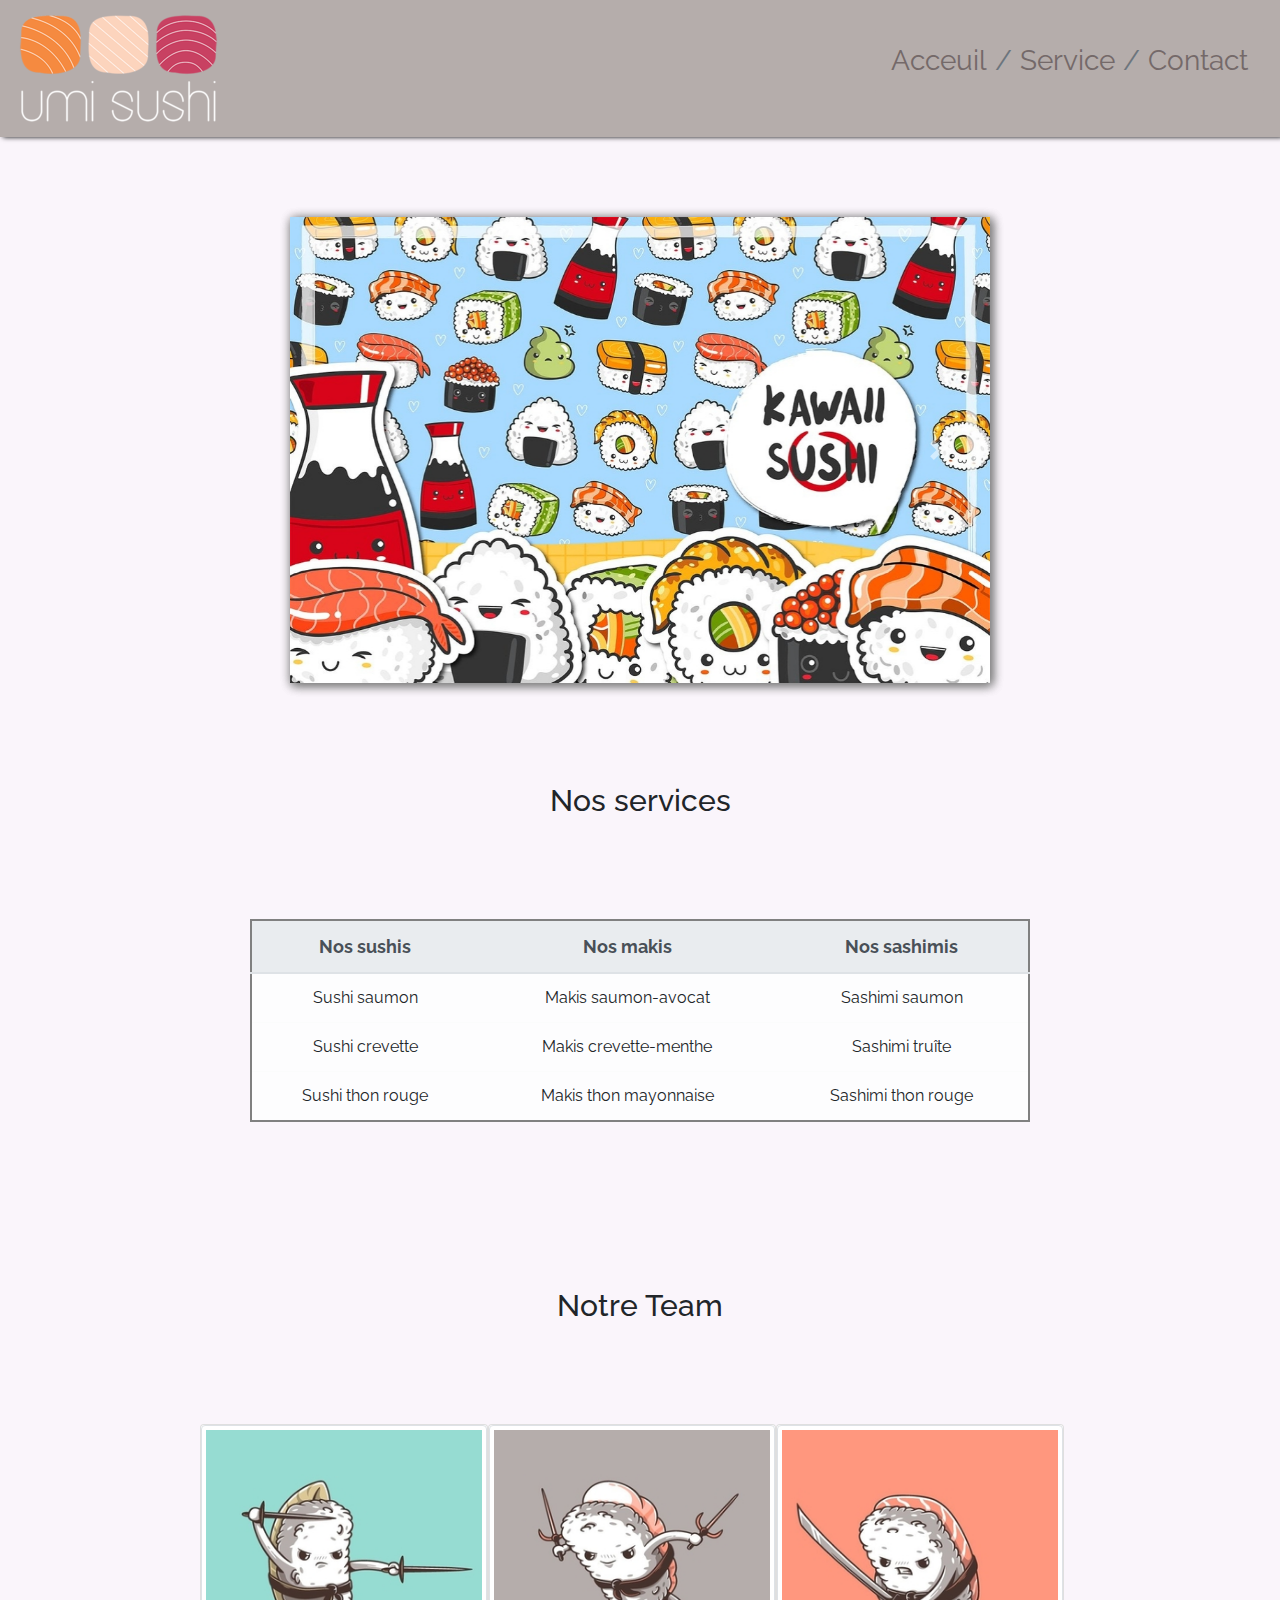
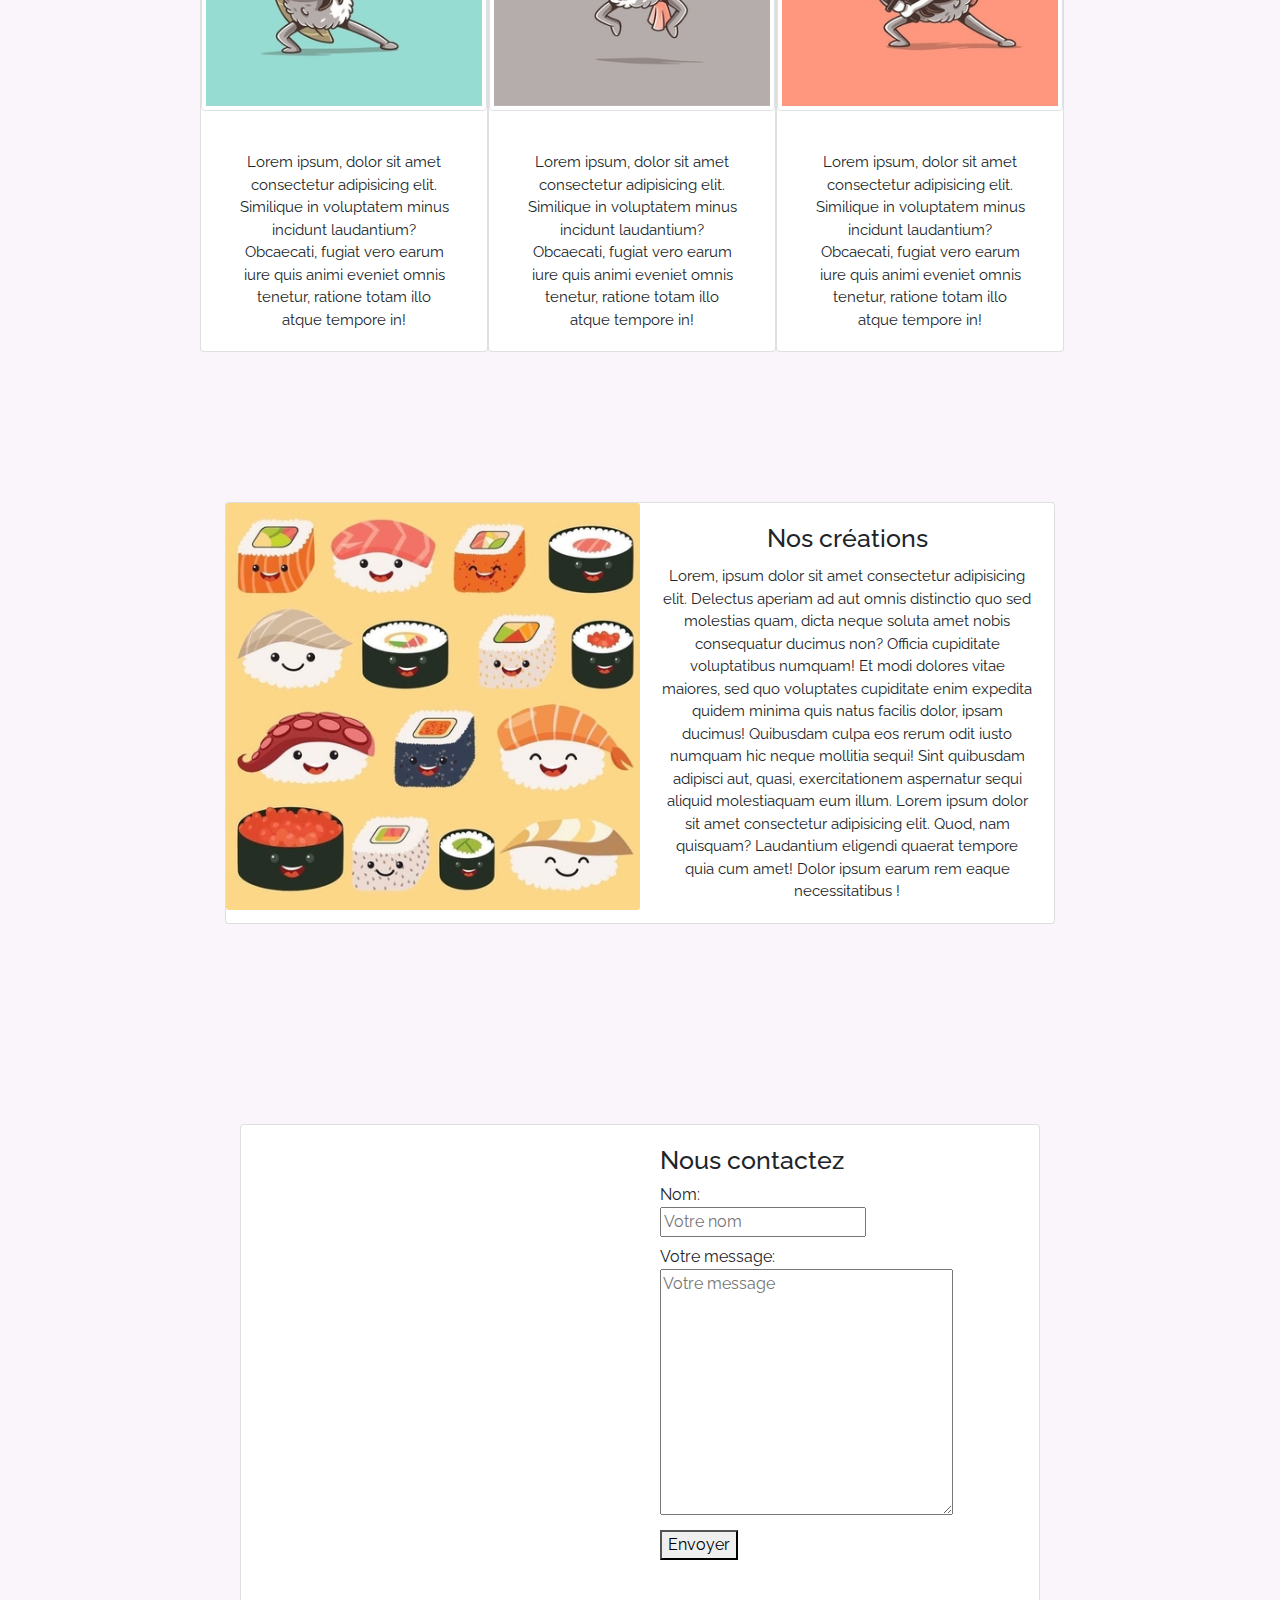
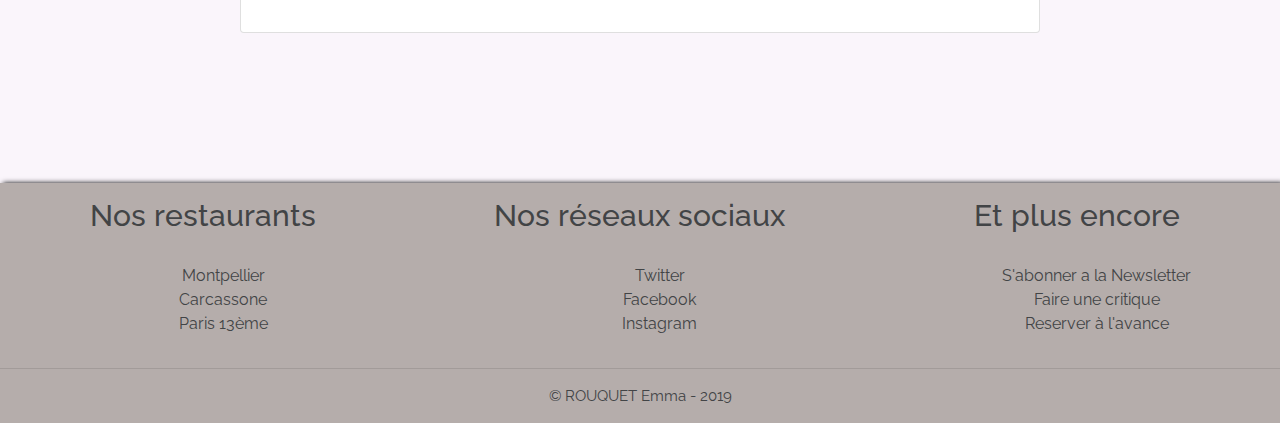
<file: git-github/TP Html:Css/SPA/index.html>
<!DOCTYPE html>
<html lang="fr">
<head>
    <meta charset="UTF-8">
    <meta name="viewport" content="width=device-width, initial-scale=1.0">
    <meta http-equiv="X-UA-Compatible" content="ie=edge">
    <link rel="stylesheet" href="style.css">
    <link rel="stylesheet" href="https://stackpath.bootstrapcdn.com/bootstrap/4.3.1/css/bootstrap.min.css">
    <style> @import url('https://fonts.googleapis.com/css?family=Raleway&display=swap'); </style>
    <title>TP1</title>
</head>
<body>
    
    <!-- div de l'entête -->
      
    <header>
        <nav class="navbar navbar-light" style="background-color: #B5ADAB;">
            <span class="navbar-brand mb-0 h1">
                <img src="img/logofake.png" alt="Logo" class="4" onerror="this.src ='img/noimg.jpg'" />
            </span>
            <ol class="breadcrumb" style="background-color: #B5ADAB;">
                <li class="breadcrumb-item"><a href="#">Acceuil</a></li>
                <li class="breadcrumb-item"><a href="#service">Service</a></li>
                <li class="breadcrumb-item"><a href="#contact">Contact</a></li>
            </ol>
        </nav>
    </header>    


    <main class="col-sm-12 col-md-12">
        <!-- caroussel -->
        <div class="col-md-7 rounded mx-auto d-block">
            <section class="carousel">
                <div id="carouselExampleControls" class="carousel slide" data-ride="carousel">
                    <div class="carousel-inner">
                      <div class="carousel-item active">
                        <img src="img/anime1.jpg" class="d-block w-100" alt="caroussel">
                      </div>
                      <div class="carousel-item">
                        <img src="img/anime2.jpg" class="d-block w-100" alt="caroussel">
                      </div>
                      <div class="carousel-item">
                        <img src="img/anime3.jpg" class="d-block w-100" alt="caroussel">
                      </div>
                    </div>
                    <a class="carousel-control-prev" href="#carouselExampleControls" role="button" data-slide="prev">
                      <span class="carousel-control-prev-icon" aria-hidden="true"></span>
                      <span class="sr-only">Previous</span>
                    </a>
                    <a class="carousel-control-next" href="#carouselExampleControls" role="button" data-slide="next">
                      <span class="carousel-control-next-icon" aria-hidden="true"></span>
                      <span class="sr-only">Next</span>
                    </a>
                  </div>
            </section>
        </div>
        <!-- fin caroussel -->
        <!-- service  -->
        <div class="tableau">
        <section id="service" class="row">
            <h5 class="col-md-12 text-center">Nos services</h5>
            <table class="col-12 table table-hover table-light">
                <div class="top-tableau">
                <thead class="thead-light">
                    <tr>            
                        <th>Nos sushis</thscope="col">
                        <th>Nos makis</thscope="col">
                        <th>Nos sashimis</th>
                    </tr>
                </thead>
                </div>
                <tbody>
                    <tr>      
                        <td>Sushi saumon</td>
                        <td>Makis saumon-avocat</td>
                        <td>Sashimi saumon</td>
                    </tr>
                    <tr>
                        <td>Sushi crevette</td>
                        <td>Makis crevette-menthe</td>
                        <td>Sashimi truîte</td>
                    </tr>
                    <tr>
                        <td>Sushi thon rouge</td>
                        <td>Makis thon mayonnaise</td>
                        <td>Sashimi thon rouge</td>
                    </tr>
                </tbody>
            </table>
        </section>
        </div>
        <!-- fin service -->

    <!-- presentation perso  -->
    <div class="lesgens">
        <section id="lateam">
            <h5 class="col-md-12 text-center">Notre Team</h5>
            <div class="row">      
                <div class="card" style="width: 18rem;">
                    <img src="img/perso1.jpg" alt="logo" class="img-thumbnail" onerror="this.src ='img/noimg.jpg'" />
                    <div class="card-body">
                        <p class="card-text col-sm"> Lorem ipsum, dolor sit amet consectetur adipisicing elit. Similique in voluptatem minus incidunt laudantium? Obcaecati, fugiat vero earum iure quis animi eveniet omnis tenetur, ratione totam illo atque tempore in!
                    </div>
                </div>
                <div class="card" style="width: 18rem;">
                    <img src="img/perso2.jpg" alt="logo" class="img-thumbnail" onerror="this.src ='img/noimg.jpg'" />
                    <div class="card-body">
                        <p class="card-text col-sm"> Lorem ipsum, dolor sit amet consectetur adipisicing elit. Similique in voluptatem minus incidunt laudantium? Obcaecati, fugiat vero earum iure quis animi eveniet omnis tenetur, ratione totam illo atque tempore in!
                    </div>
                </div>
                <div class="card" style="width: 18rem;">
                    <img src="img/perso3.jpg" alt="logo" class="img-thumbnail" onerror="this.src ='img/noimg.jpg'" />
                    <div class="card-body">
                        <p class="card-text col-sm"> Lorem ipsum, dolor sit amet consectetur adipisicing elit. Similique in voluptatem minus incidunt laudantium? Obcaecati, fugiat vero earum iure quis animi eveniet omnis tenetur, ratione totam illo atque tempore in!
                    </div>
                </div>
            </div>
        </section>
    </div>
    <!-- fin presentation perso  -->

    <!-- debut portfolio  -->
    <section id="portfolio">
        <div class="card mb-2">
        <div class="row no-gutters">
            <div class="col-md-6">
            <img src="img/portfolio.jpg" class="card-img" alt="sushi">
            </div>
            <div class="col-md-6">
            <div class="card-body">
                <h5 class="card-title text-center">Nos créations</h5>
                <p class="card-text"> Lorem, ipsum dolor sit amet consectetur adipisicing elit. Delectus aperiam ad aut omnis distinctio quo sed molestias quam, dicta neque soluta amet nobis consequatur ducimus non? Officia cupiditate voluptatibus numquam!
                Et modi dolores vitae maiores, sed quo voluptates cupiditate enim expedita quidem minima quis natus facilis dolor, ipsam ducimus! Quibusdam culpa eos rerum odit iusto numquam hic neque mollitia sequi!
                Sint quibusdam adipisci aut, quasi, exercitationem aspernatur sequi aliquid molestiaquam eum illum.
                Lorem ipsum dolor sit amet consectetur adipisicing elit. Quod, nam quisquam? Laudantium eligendi quaerat tempore quia cum amet! Dolor ipsum earum rem eaque necessitatibus ! </p>
            </div>
            </div>
        </div>
        </div>
    </section>
    
        <!-- fin portfolio  -->
    
    <!-- contact  -->
    <div id="contact">
    <div class="card mb-2">
        <div class="row no-gutters">
        <div class="col-md-6">
                <iframe src="https://www.google.com/maps/embed?pb=!1m14!1m8!1m3!1d54958.93799917171!2d3.9120146015048265!3d43.60432483970029!3m2!1i1024!2i768!4f13.1!3m3!1m2!1s0x12b6a581fce199e7%3A0xe4be8b68dcce791d!2sFORMEXT!5e0!3m2!1sfr!2sfr!4v1574508612020!5m2!1sfr!2sfr" width="400" height="500" frameborder="0" style="border:0;" allowfullscreen=""></iframe> 
            </div>
            <div class="col-md-6">
            <div class="card-body">  
                <h5>Nous contactez</h5>
                <div class="formulaire">               
                    <form action="#confirm" method="GET">
                        <fieldset>
                            <label>
                                Nom: <br/> 
                                <input type="text" placeholder="Votre nom" />
                            </label>
                        </fieldset>
                        <fieldset>    
                            <label>
                                Votre message: 
                                <br/>
                                <textarea placeholder="Votre message" cols="30" rows="10"></textarea>
                            </label>
                        </fieldset>
                    <div class="bouton">
                        <button type="submit">Envoyer</button>
                    </div>
                    </form>
                </div>
            </div>
            </div>
        </div>
    </div>
    </div>



    <!-- fin contact  -->
    </main>

    <footer>

        <!-- article de fin  -->
        <div class="findepage">
        <div class="row">
            <div class="col-4">
                <h1>Nos restaurants</h1>
                <ul>
                    <li>Montpellier</li>
                    <li>Carcassone</li>
                    <li>Paris 13ème</li>
                </ul>
            </div>
            <div class="col-4">
                <h1>Nos réseaux sociaux</h1>
                <ul>
                    <li>Twitter</li>
                    <li>Facebook</li>
                    <li>Instagram</li>
                </ul>
            </div>
            <div class="col-4">
                <h1>Et plus encore</h1>
                <ul>
                    <li>S'abonner a la Newsletter</li>
                    <li>Faire une critique</li>
                    <li>Reserver à l'avance</li>
                </ul>
            </div>
        </div>
        </div>
        <!-- fin article de fin  -->

        <!-- pied de page  -->
        <div class="copyright">
        <div class="row">
            <div class="col-12">
                <hr/>
                <p>
                &copy; ROUQUET Emma - 2019
                </p>
            </div>
        </div>
        </div>
        <!-- fin pied de page  -->
    </footer>

    <script src="https://code.jquery.com/jquery-3.3.1.slim.min.js"></script>
    <script src="https://cdnjs.cloudflare.com/ajax/libs/popper.js/1.14.7/umd/popper.min.js"></script>
    <script src="https://stackpath.bootstrapcdn.com/bootstrap/4.3.1/js/bootstrap.min.js"></script>
</body>
</html>
</file>
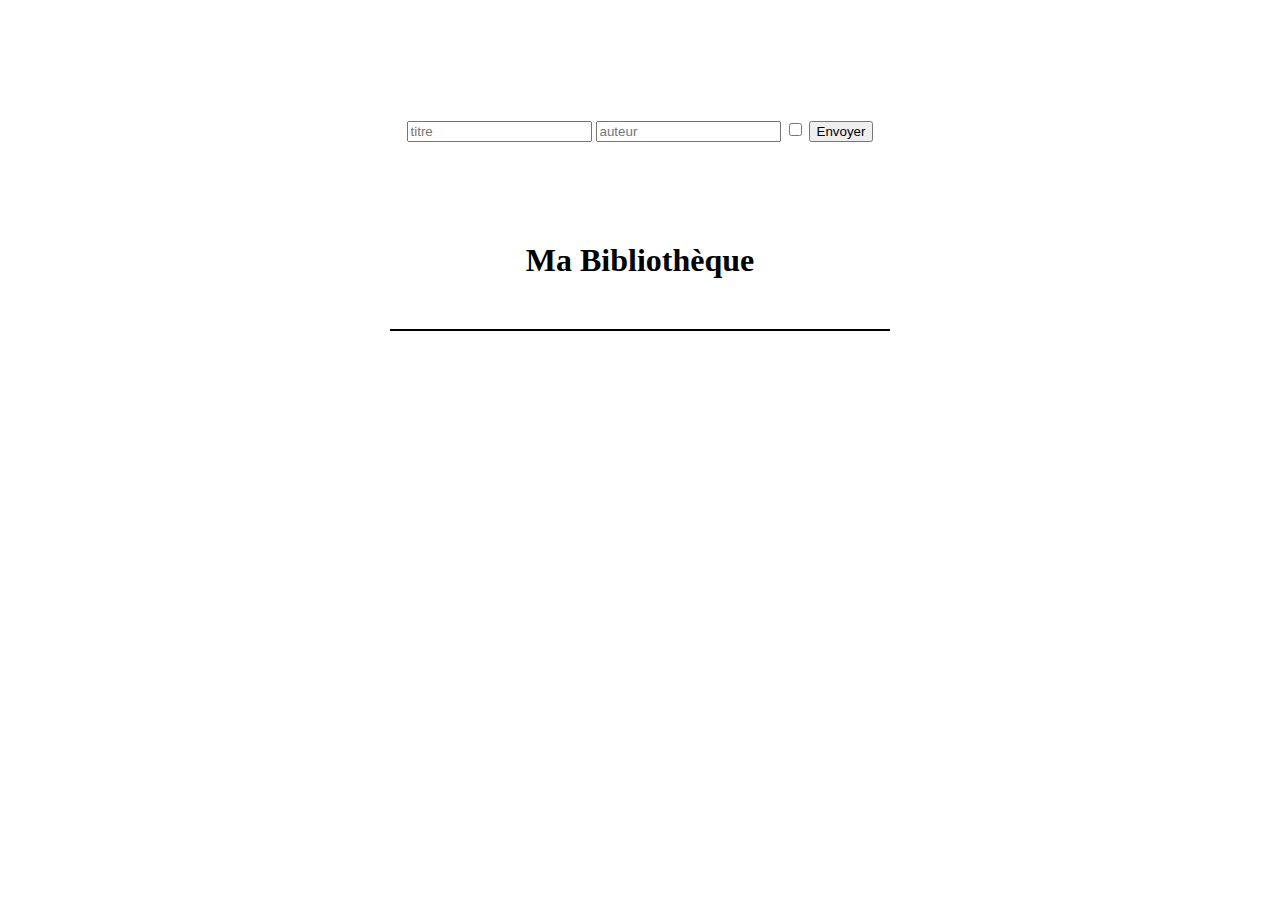
<file: git-github/TP JavaScript/bibliotheque/index.html>
<!DOCTYPE html>
<html lang="fr">
<head>
    <meta charset="UTF-8">
    <meta name="viewport" content="width=device-width, initial-scale=1.0">
    <meta http-equiv="X-UA-Compatible" content="ie=edge">
    <link rel="stylesheet" href="./style.css">
    <title>Bibliothèque</title>
</head>
<body>

<div id="formulaire">
    <form action="#" method="GET" id="statut" name="formulaire"></form>
        <input 
        form="statut"
        type="text"
        name="titre"
        placeholder="titre">
        <input 
        form="statut"
        type="text"
        name="auteur"
        placeholder="auteur">
        <input 
        form="statut"
        type="checkbox"
        id= "etat">
        <button form="statut" type="submit">Envoyer
        </button>
</div>

<div id="resultat">
<h1>Ma Bibliothèque</h1>
    <div class="bloc">    
    <!-- <section class="Contenu">
        <h2>Titre du livre : </h2>
        <h3>Auteur du livre : </h3>
        <p>Lorem, ipsum dolor sit amet consectetur adipisicing elit. Voluptatem quod fugiat iusto itaque quae veniam odio ratione, officia suscipit perferendis sunt eaque quibusdam dolor numquam nulla non! Consequuntur, odit tempora!
        </p>
        <h4>Disponible ?</h4>
    </section> -->
    </div>
</div>


<script src="./index.js"></script>
</body>
</html>
</file>
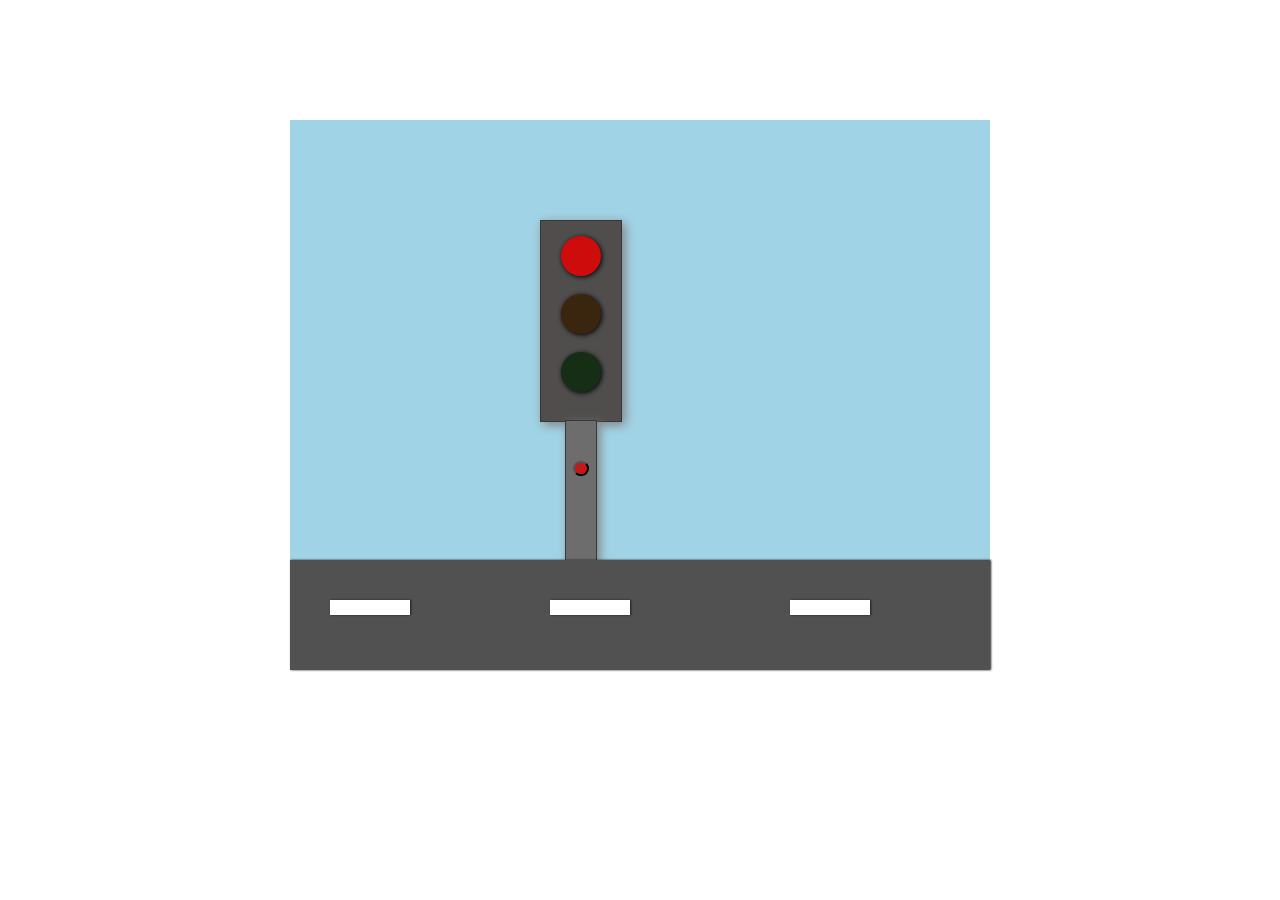
<file: git-github/TP JavaScript/feurouge/index.html>
<!DOCTYPE html>
<html lang="fr">
<head>
    <meta charset="UTF-8">
    <meta name="viewport" content="width=device-width>, initial-scale=1.0">
    <meta http-equiv="X-UA-Compatible" content="ie=edge">
    <link rel="stylesheet" href="style.css">
    <title>Document</title>
</head>
<body>

    <div class="totality">
        <div class="sign">
            <div class="off-fire-r"></div> <br />
            <div class="off-fire-y"></div> <br />
            <div class="off-fire-g"></div>   
        </div>
        <div class="stake">
        <input type="button" class="button" onclick="buttonClick()" />
        </div>
        <div class="floor">
            <div class="mark1"></div>
            <div class="mark2"></div>
            <div class="mark3"></div>
        </div>
    </div>


    <script src="index.js"></script>
</body>
</html>
</file>
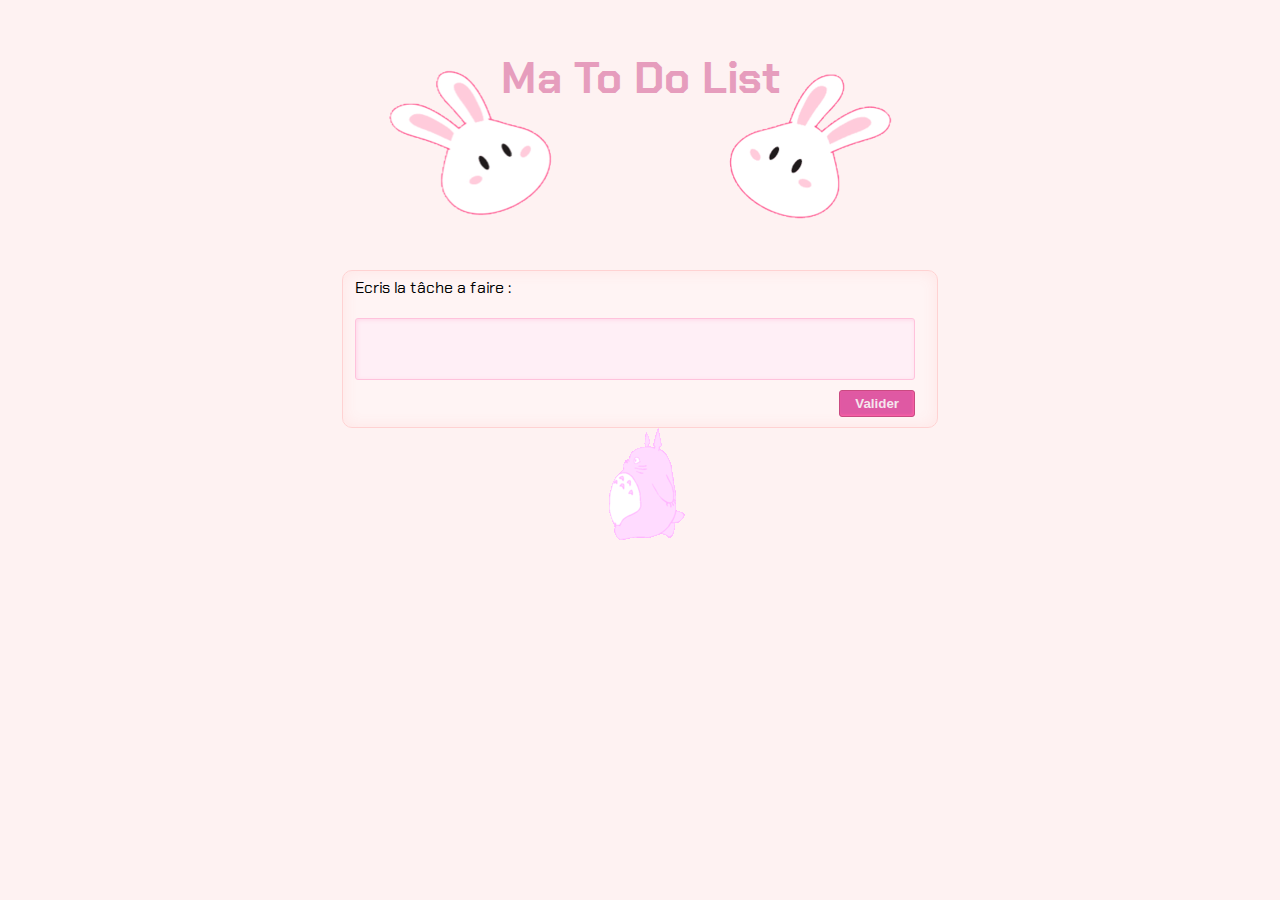
<file: git-github/TP JavaScript/ToDoList/index.html>
<!DOCTYPE html>
<html lang="fr">
<head>
    <meta charset="UTF-8">
    <meta name="viewport" content="width=device-width, initial-scale=1.0">
    <meta http-equiv="X-UA-Compatible" content="ie=edge">
    <link rel="stylesheet" href="style.css">
    <title>Ma To Do List</title>
</head>

<body>

<header>
    <div class="leading">
        <div class="rabbit">
        <img src="css/header.png" alt="rabbit" />
        </div>
        <div class="title">
            <h1>Ma To Do List</h1>
        </div>
    </div>
</header>

<main>
    <form name="formAddTodo" action="#confirm" id="formAddTodo" method="GET">
        <fieldset>
            <label> 
                <span> Ecris la tâche a faire : </span>
                <input name="todoTxt" type="text" id="doList" /> 
            </label>
            <label> 
                <button type="submit"> Valider </button> 
            </label>
        </fieldset>
    </form>
    
    <div id="todolist">
        
    </div>


</main>

<footer>
    <div class="footerGif">
    <img src="css/totoro.gif" alt="totoro">
    </div>
</footer>

    
<script src="index.js"></script>
</body>
</html>
</file>
<file: git-github/TP Html:Css/SPA/style.css>
* {
    font-family: 'Raleway', sans-serif; 
}

body{
    background-image: url('img/background.jpg');
}

p{
    font-size: 15px;
    text-align: center;
}

header {
    margin-bottom: 80px;
    box-shadow: 3px 0px 5px black;
}

.breadcrumb{
    font-size: 28px;
}

.carousel{
    margin-bottom: 100px;
    box-shadow: 2px 2px 10px grey;
}

li a{
    color: rgb(116, 105, 105);
}

li a:hover{
    color: #484148;
}


.tableau{
    text-align: center;
    margin-left: 250px;
    margin-right: 250px;
    margin-bottom: 150px;
}

.tableau table{
    border: 2px solid grey;
}

.tableau h5{
    margin-bottom: 100px;
    font-size: 30px;
}

.tableau thead{
    font-size: large;
}

#lateam {
    margin-left: auto;
    margin-right: auto;
    width: 850px;
    margin-bottom: 150px;
}


.lesgens img{
    text-align: center;
}

.lesgens p{
    text-align: center;
    margin-top: 20px;
}

.lesgens h5{
    font-size: 30px;
    margin-bottom: 100px;
}

.lesgens h5{
    text-align: center;
}

#portfolio{
    margin: auto;
    width: 830px;
}

#portfolio h5{
    font-size: 25px;
}

#contact{
    margin: auto;
    width: 800px;
    margin-top: 200px;
}

#contact h5{
    font-size: 25px;
}

#contact legend{
    font-size: 15px;
}

.findepage{
    margin-top: 150px;
    box-shadow: 3px 0px 5px black;
} 

.findepage,.copyright{
    text-align: center;
    background-color: #B5ADAB;
    color: rgb(66, 68, 70);
}

.findepage h1{ 
    font-size: 30px;
    margin-bottom: 30px;
    margin-top: 15px;
}

.findepage ul li{
    list-style-type: none; 
}
</file>
<file: git-github/TP JavaScript/bibliotheque/style.css>
#formulaire {
    text-align: center;
    margin-top: 120px;
}

#resultat h1{
    margin-top: 100px;
    margin-bottom: 50px;
}

#resultat{
    text-align: center;  
    width: 500px;
    margin: auto;
}

.bloc{
    border-bottom: 2px solid black ;
}
</file>
<file: git-github/TP JavaScript/feurouge/style.css>
.totality{
    width: 700px;
    height: 550px;
    background-color: rgb(161, 211, 230);
    margin: auto;
    margin-top: 120px;
    position: relative;
}

.sign{
    background-color: rgb(80, 77, 77);
    position: absolute;
    width: 80px;
    height: 200px;
    margin-left: 250px;
    margin-top: 100px;
    border: 1px solid rgb(56, 54, 54);
    box-shadow: 3px 3px 10px grey;
}

.off-fire-r{
    width: 40px;
    height: 40px;
    border-radius: 20px;
    margin-left: 20px;
    margin-top: 15px;
    background: rgb(71, 23, 23);
    box-shadow: 1px 1px 5px rgb(0, 0, 0);
}

.fire-red{
    width: 40px;
    height: 40px;
    border-radius: 20px;
    margin-left: 20px;
    margin-top: 15px;
    background: rgb(206, 12, 12);
    box-shadow: 1px 1px 5px rgb(0, 0, 0);
}

.off-fire-y{
    width: 40px;
    height: 40px;
    border-radius: 20px;
    margin-left: 20px;
    background: rgb(58, 37, 14);
    box-shadow: 1px 1px 5px rgb(3, 3, 3);
}

.fire-yellow{
    width: 40px;
    height: 40px;
    border-radius: 20px;
    margin-left: 20px;
    background: rgb(224, 124, 10);
    box-shadow: 1px 1px 5px rgb(3, 3, 3);
}

.off-fire-g{
    width: 40px;
    height: 40px;
    border-radius: 20px;
    margin-left: 20px;
    background: rgb(21, 46, 21);
    box-shadow: 1px 1px 5px rgb(0, 0, 0);
}

.fire-green{
    width: 40px;
    height: 40px;
    border-radius: 20px;
    margin-left: 20px;
    background: rgb(27, 155, 27);
    box-shadow: 1px 1px 5px rgb(0, 0, 0);
}


.stake{
    background-color: rgb(110, 109, 109);
    position: absolute;
    width: 30px;
    height: 150px;
    margin-left: 275px;
    margin-top: 300px;
    border: 1px solid rgb(56, 54, 54);
    box-shadow: 3px 3px 10px grey;
}

.button{
    width: 10px;
    height: 15px;
    border-radius: 10px;
    margin-left: 7px;
    margin-top: 40px;
    background-color: rgb(201, 23, 23);
    outline: none;
}

.floor{
    background-color: rgb(82, 81, 81);
    position: absolute;
    width: 700px;
    height: 110px;
    margin-top: 440px;
    box-shadow: 1px 0px 2px rgb(29, 28, 28);
}

.mark1{
    position: absolute;
    background-color: #FFF;
    width: 80px;
    height: 15px;
    margin-top: 40px;
    margin-left: 40px;
    box-shadow: 1px 0px 2px rgb(29, 28, 28);
}

.mark2{
    position: absolute;
    background-color: #FFF;
    width: 80px;
    height: 15px;
    margin-top: 40px;
    margin-left: 260px;
    box-shadow: 1px 0px 2px rgb(29, 28, 28);
}

.mark3{
    position: absolute;
    background-color: #FFF;
    width: 80px;
    height: 15px;
    margin-top: 40px;
    margin-left: 500px;
    box-shadow: 1px 0px 2px rgb(29, 28, 28);
}
</file>
<file: git-github/TP JavaScript/ToDoList/style.css>
@import url('https://fonts.googleapis.com/css?family=Quantico&display=swap');
@import url('https://fonts.googleapis.com/css?family=Chakra+Petch&display=swap');


body{
    background-image: url(css/fond.png);
    font-family: 'Chakra Petch', sans-serif;
}

.leading{
	text-align: center;
	margin-top: 70px;
	position: relative;
	height: 200px;
}

.rabbit{
	position: absolute;
	width: 100%;
	z-index: 1;
}

.title{
	width: 100%;
	top: -50px;
	position: absolute;
	z-index: 2;
    margin: auto;
    font-size: 22px;
    color: rgb(230, 157, 189);
}

#formAddTodo{
    width: 600px;
    margin: auto;
}

#formAddTodo label{
	margin-bottom: 10px;
}

#fformAddTodo label > span{
    width: 130px;
    margin-top: 20px;
	margin-right: 10px;
	color: rgba(235, 128, 174, 0.979);
	font-weight: bold;
	font-size: 13px;
	text-shadow: 1px 1px 1px #fff;
}

#formAddTodo fieldset{
	border-radius: 10px;
	-webkit-border-radius: 10px;
	-moz-border-radius: 10px;
	border: 1px solid #FFD2D2;
	background: #FFF4F4;
	box-shadow: inset 0px 0px 15px #FFE5E5;
	-moz-box-shadow: inset 0px 0px 15px #FFE5E5;
	-webkit-box-shadow: inset 0px 0px 15px #FFE5E5;
}

#formAddTodo #doList{
	width: 500px;
	height: 50px;
	border-radius: 3px;
	-webkit-border-radius: 3px;
	-moz-border-radius: 3px;
	border: 1px solid #FFC2DC;
	outline: none;
	color: #F072A9;
	padding: 5px 8px 5px 8px;
	box-shadow: inset 1px 1px 4px #FFD5E7;
	-moz-box-shadow: inset 1px 1px 4px #FFD5E7;
	-webkit-box-shadow: inset 1px 1px 4px #FFD5E7;
	background: #FFEFF6;
	width:95%;
	margin-top: 20px;
}

#formAddTodo button[type=submit],
#formAddTodo button[type=button]{
	background: rgb(223, 89, 163);
	border: 1px solid #C94A81;
	padding: 5px 15px 5px 15px;
	color: rgb(245, 230, 237);
	box-shadow: inset -1px -1px 3px #FF62A7;
	-moz-box-shadow: inset -1px -1px 3px #FF62A7;
	-webkit-box-shadow: inset -1px -1px 3px #FF62A7;
	border-radius: 3px;
	border-radius: 3px;
	-webkit-border-radius: 3px;
	-moz-border-radius: 3px;	
	font-weight: bold;
	display: block;
	margin-left: auto;
	margin-right: 10px;
	margin-top: 10px;
}

.vignet-list{
    margin-top : 150px;
}


.to-do{
	display: flex;
	flex-wrap: nowrap;
    background-image: url(css/banniere.png);
    background-repeat: no-repeat;
    width: 600px;
    height: 250px;
	margin: auto;
	margin-left: 27%;
	margin-top: 100px;
	padding-left: 70px;
    padding-top: 70px;
	font-family: 'Quantico', sans-serif;
	color: rgb(17, 14, 13);
}

.cross-end{
	margin-left: 250px;
	width: 30px;
	height: 30px;
}


.footerGif{
    text-align: center;
}
</file>
